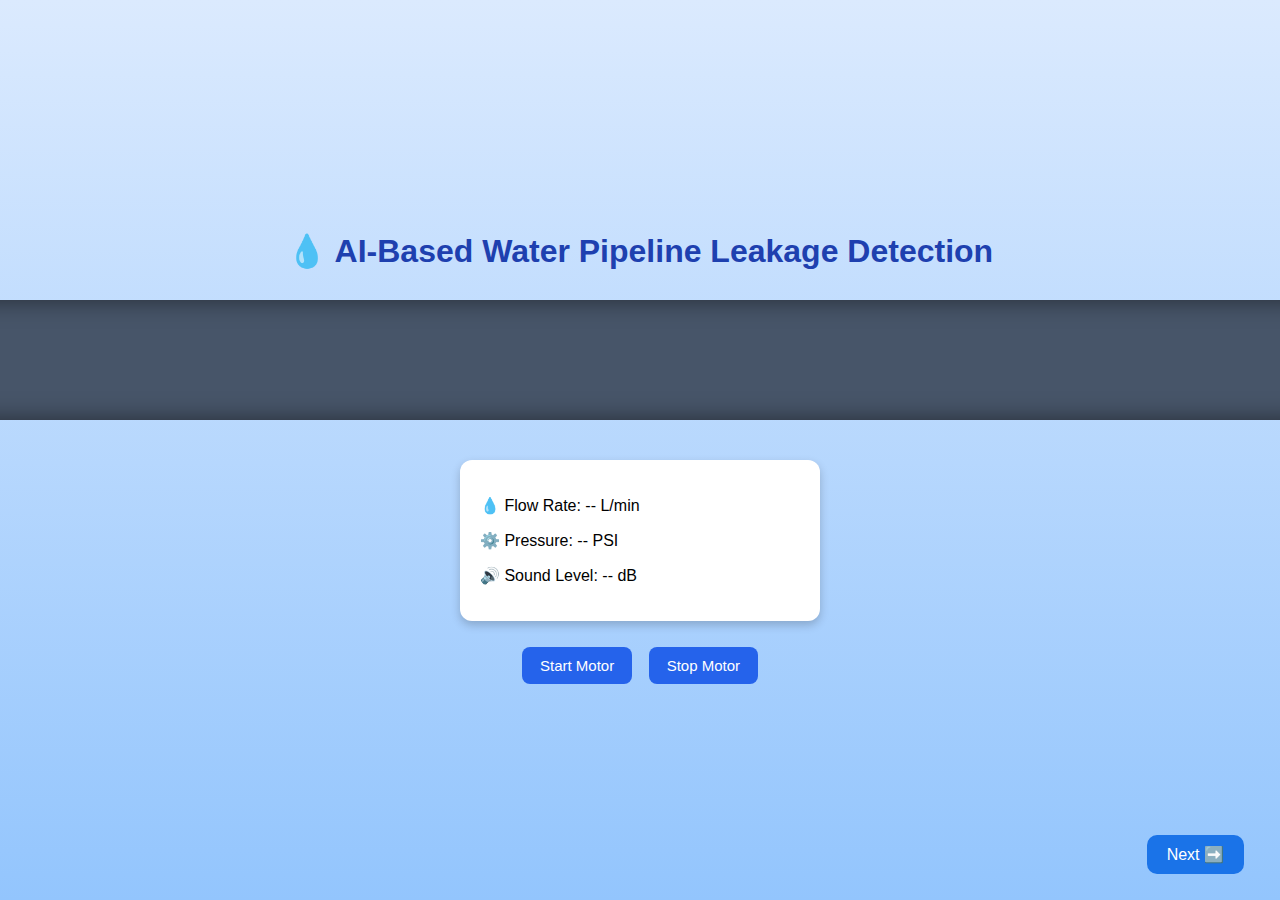
<file: index.html>
<!DOCTYPE html>
<html lang="en">
<head>
  <meta charset="UTF-8" />
  <meta name="viewport" content="width=device-width, initial-scale=1.0" />
  <title>💦 AI Water Pipeline Leakage Detection</title>
  <link rel="stylesheet" href="style.css" />
</head>
<body>
  <div class="container">
    <h1>💧 AI-Based Water Pipeline Leakage Detection</h1>

    <div class="pipeline">
      <div class="water"></div>
      <div class="leak" id="leak"></div>
    </div>

    <div class="panel">
      <p>💧 Flow Rate: <span id="flow">--</span> L/min</p>
      <p>⚙️ Pressure: <span id="pressure">--</span> PSI</p>
      <p>🔊 Sound Level: <span id="sound">--</span> dB</p>
      <p class="alert" id="alert"></p>
    </div>

    <div class="controls">
      <button onclick="startMotor()">Start Motor</button>
      <button onclick="stopMotor()">Stop Motor</button>
    </div>
  </div>

  <button id="nextPage" class="next-btn">Next ➡️</button>

  <script src="script.js"></script>
</body>
</html>
</file>
<file: style.css>
body {
  margin: 0;
  font-family: "Poppins", sans-serif;
  background: linear-gradient(to bottom, #dbeafe, #93c5fd);
  display: flex;
  justify-content: center;
  align-items: center;
  height: 100vh;
}

.container {
  text-align: center;
}

h1 {
  color: #1e40af;
  margin-bottom: 30px;
}

/* PIPE */
.pipeline {
  position: relative;
  width: 1500px;
  height: 120px;
  background: #475569;
  border-radius: 60px;
  overflow: hidden;
  box-shadow: inset 0 0 25px rgba(0, 0, 0, 0.5);
  margin: 0 auto 40px auto;
}

/* FLOWING WATER */
.water {
  position: absolute;
  top: 10%;
  left: 0;
  width: 200%;
  height: 80%;
  background: url("https://i.ibb.co/0fj3FZN/water-texture.png") repeat-x;
  background-size: 200% 100%;
  animation: flowWater 3s linear infinite;
  opacity: 0.9;
  border-radius: 60px;
  animation-play-state: paused;
}

@keyframes flowWater {
  0% { transform: translateX(0); }
  100% { transform: translateX(-50%); }
}

/* LEAK SPRAY */
.leak {
  position: absolute;
  top: 50%;
  width: 8px;
  height: 0;
  transform: translate(-50%, -50%);
  background: linear-gradient(to bottom, #60a5fa, #2563eb);
  border-radius: 4px;
  animation: spray 0.4s linear infinite;
  display: none;
}

@keyframes spray {
  0% { height: 0; opacity: 0.3; }
  50% { height: 120px; opacity: 1; }
  100% { height: 0; opacity: 0.3; }
}

/* SENSOR PANEL */
.panel {
  background: white;
  padding: 20px;
  border-radius: 12px;
  width: 320px;
  margin: 0 auto;
  box-shadow: 0 4px 10px rgba(0,0,0,0.2);
  text-align: left;
}

.alert {
  color: red;
  font-weight: bold;
  text-align: center;
  margin-top: 8px;
}

/* BUTTONS */
.controls {
  margin-top: 20px;
}

button {
  padding: 10px 18px;
  margin: 6px;
  border: none;
  border-radius: 8px;
  background: #2563eb;
  color: white;
  cursor: pointer;
  font-size: 15px;
  transition: background 0.3s;
}

button:hover {
  background: #1d4ed8;
}
.next-btn {
  position: absolute;
  bottom: 20px;
  right: 30px;
  background-color: #1a73e8;
  color: white;
  border: none;
  border-radius: 10px;
  padding: 10px 20px;
  font-size: 16px;
  cursor: pointer;
  transition: all 0.3s ease;
}

.next-btn:hover {
  background-color: #155ab6;
  transform: scale(1.05);
}
</file>
